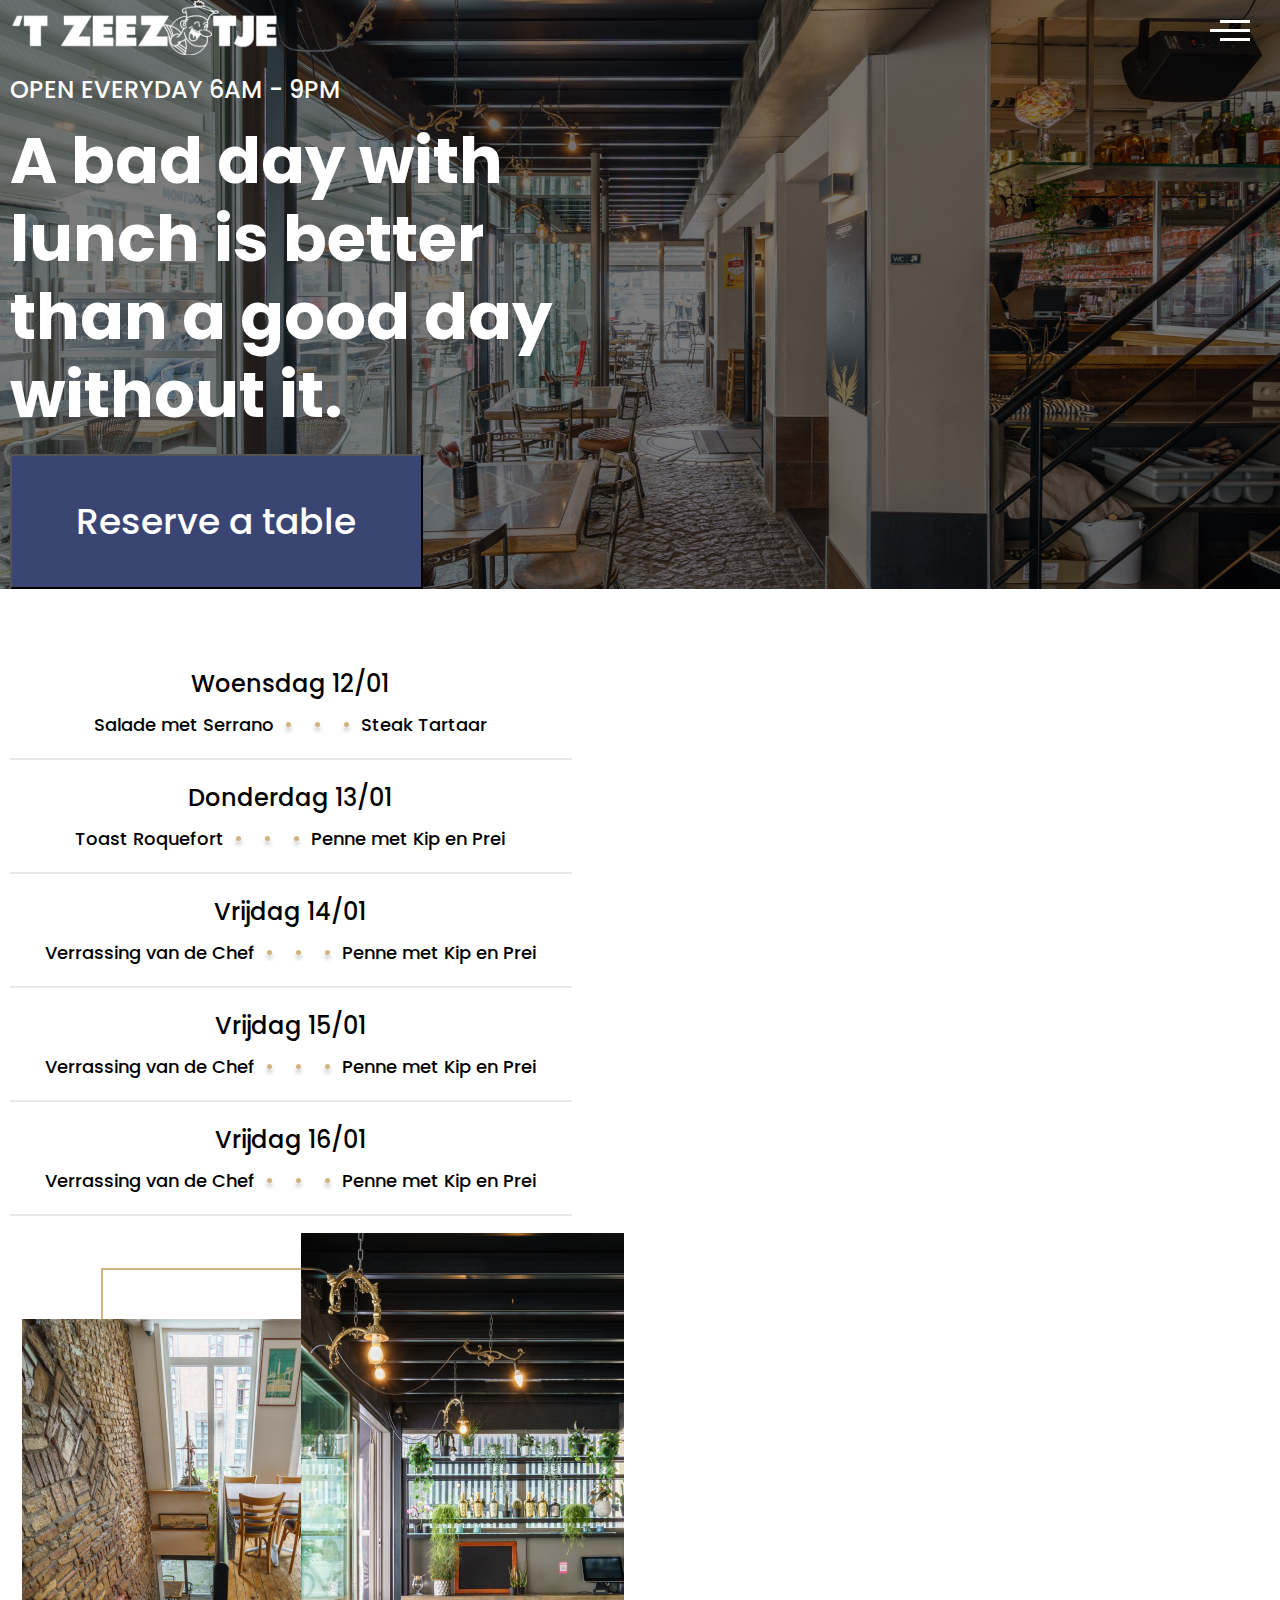
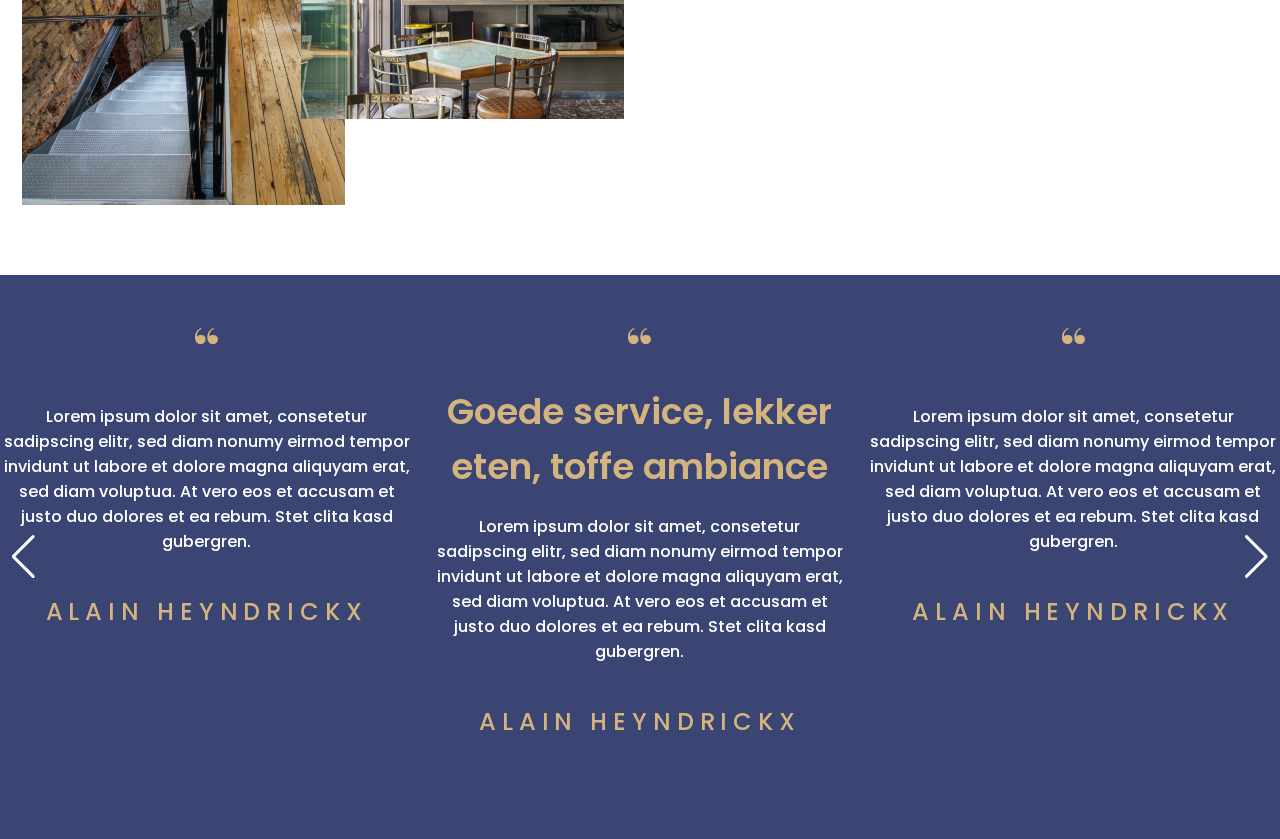
<file: index.html>
<!DOCTYPE html>
<html lang="en">

<head>
    <meta charset="UTF-8">
    <meta http-equiv="X-UA-Compatible" content="IE=edge">
    <meta name="viewport" content="width=device-width, initial-scale=1.0">

    <title>Document</title>
    <!-- <link rel="stylesheet" href="css/fonts.css"> -->
    <!-- <link rel="stylesheet" href="css/bootstrap-reboot.min.css">
    <link rel="stylesheet" href="css/bootstrap-grid.min.css"> -->
    <link rel="stylesheet" href="https://unpkg.com/swiper@8/swiper-bundle.min.css" />
    <link rel="stylesheet" href="css/style.min.css">



</head>

<body>

    <div class="menu" data-modal>
        <div class="menu__block ">
            <div class="menu__close">
                <svg width="29" height="30" viewBox="0 0 29 30" fill="none" xmlns="http://www.w3.org/2000/svg">
                    <path
                        d="M17.1568 14.5231L28.4489 3.23075C29.1837 2.49623 29.1837 1.30861 28.4489 0.574085C27.7144 -0.160437 26.5267 -0.160437 25.7922 0.574085L14.4998 11.8665L3.20781 0.574085C2.47295 -0.160437 1.28567 -0.160437 0.551149 0.574085C-0.183716 1.30861 -0.183716 2.49623 0.551149 3.23075L11.8432 14.5231L0.551149 25.8155C-0.183716 26.55 -0.183716 27.7376 0.551149 28.4721C0.917206 28.8385 1.39852 29.0226 1.87948 29.0226C2.36045 29.0226 2.84141 28.8385 3.20781 28.4721L14.4998 17.1798L25.7922 28.4721C26.1586 28.8385 26.6396 29.0226 27.1205 29.0226C27.6015 29.0226 28.0825 28.8385 28.4489 28.4721C29.1837 27.7376 29.1837 26.55 28.4489 25.8155L17.1568 14.5231Z"
                        fill="black" />
                </svg>

            </div>
            <nav>
                <ul class="menu__list">
                    <li class="menu__link">
                        <a href="#">
                            À la carte</a>
                    </li>
                    <div class="divider"></div>
                    <li class="menu__link">
                        <a href="#">Wijnkaart</a>
                    </li>
                    <div class="divider"></div>
                    <li class="menu__link">
                        <a href="#">Lunchmenu </a>
                    </li>
                    <div class="divider"></div>
                    <li class="menu__link">
                        <a href="#">Contact </a>
                    </li>

                </ul>
            </nav>
            <div class="menu__phone">
                <a href="tel:+3292825725">
                    <img src="./img/icons/phone.svg" alt="phone">+32 9 282 57 25
                </a>
            </div>
            <div class="menu__social">
                <a href="#">
                    <!-- <img class="svg-icon" src="./img/icons/Fb.svg" alt=""> -->
                    <i class="icon-Fb"></i>
                </a>
                <a href="#">
                    <i class="icon-lg"></i>
                </a>
                <a href="#">
                    <i class="icon-Tw"></i>
                </a>
                <a href="#">
                    <i class="icon-Yt"></i>
                </a>






            </div>
        </div>
        <div class="menu__overlay"></div>
    </div>


    <section class="zeez">
        <div class="hamburger">
            <span></span>
            <span class="long"></span>
            <span></span>
        </div>
        <div class="container">
            <div class="zeez__header">
                <img src="./img/logo/logo.svg" alt="">

            </div>
            <div class="title title_fz24 zeez__title ">OPEN EVERYDAY 6AM - 9PM</div>
            <div class="title title_fz64 zeez__subtitle">A bad day with lunch is better than a good day without it.
            </div>
            <button class="btn zeez__btn"><span>Reserve a table</span></button>
            <!-- <div class="zeez-img">
                <img src="./img/image/fon_gl.png" alt="">
            </div> -->
        </div>
    </section>
    <section class="woen">
        <div class="container">
            <div class="woen__wen">
                <div class="wen__text">
                    <div class="title title_fz24">Woensdag 12/01</div>
                    <div class="wen__text-fz18">
                        <div class="title title_fz18">Salade met Serrano</div>
                        <div class="dot"></div>
                        <div class="dot"></div>
                        <div class="dot"></div>
                        <div class="title title_fz18">Steak Tartaar</div>
                    </div>

                </div>
                <div class="diver"></div>
                <div class="wen__text">
                    <div class="title title_fz24">Donderdag 13/01</div>
                    <div class="wen__text-fz18">
                        <div class="title title_fz18">Toast Roquefort</div>
                        <div class="dot"></div>
                        <div class="dot"></div>
                        <div class="dot"></div>
                        <div class="title title_fz18">Penne met Kip en Prei</div>
                    </div>

                </div>
                <div class="diver"></div>
                <div class="wen__text">
                    <div class="title title_fz24">Vrijdag 14/01
                    </div>
                    <div class="wen__text-fz18">
                        <div class="title title_fz18">Verrassing van de Chef</div>
                        <div class="dot"></div>
                        <div class="dot"></div>
                        <div class="dot"></div>
                        <div class="title title_fz18">Penne met Kip en Prei</div>
                    </div>

                </div>
                <div class="diver"></div>
                <div class="wen__text">
                    <div class="title title_fz24">Vrijdag 15/01
                    </div>
                    <div class="wen__text-fz18">
                        <div class="title title_fz18">Verrassing van de Chef
                        </div>
                        <div class="dot"></div>
                        <div class="dot"></div>
                        <div class="dot"></div>
                        <div class="title title_fz18">Penne met Kip en Prei</div>
                    </div>

                </div>
                <div class="diver"></div>
                <div class="wen__text">
                    <div class="title title_fz24">Vrijdag 16/01
                    </div>
                    <div class="wen__text-fz18">
                        <div class="title title_fz18">Verrassing van de Chef</div>
                        <div class="dot"></div>
                        <div class="dot"></div>
                        <div class="dot"></div>
                        <div class="title title_fz18">Penne met Kip en Prei</div>
                    </div>

                </div>
                <div class="diver"></div>
            </div>

        </div>
        <div class="woen__wens">
            <div class="wens">
                <div class="wens__frame"></div>
                <div class="wens__img">
                    <div class="wens__img-imgl">
                        <img src="./img/image/leftTwoScreen.png" alt="">
                    </div>
                    <div class="wens__img-imgR">
                        <img src="./img/image/rightTwoScreen.png" alt="">
                    </div>
                </div>

            </div>
        </div>

    </section>
    <section class="swiper">

        <div class="swiper-container">

            <div class="swiper-wrapper">

                <div class="swiper-slide slide">
                    <div class="slide__icon">
                        <i class="icon-quotes"></i>
                    </div>
                    <div class="slide__text">
                        <!-- <div class="slide__text-title title_fz36">Goede service, lekker eten, toffe ambiance</div> -->
                        <div class="slide__text-descr title_fz16">Lorem ipsum dolor sit amet, consetetur sadipscing elitr, sed diam nonumy eirmod tempor<br> invidunt ut labore et dolore magna aliquyam erat, sed diam voluptua. At vero eos et accusam et<br> justo duo dolores et ea rebum. Stet clita
                            kasd gubergren.
                        </div>
                        <div class="slide__text-subtitle title_fz24">ALAIN HEYNDRICKX</div>
                    </div>
                </div>
                <div class="swiper-slide slide">
                    <div class="slide__icon">
                        <i class="icon-quotes"></i>
                    </div>
                    <div class="slide__text">
                        <div class="slide__text-title title_fz36">Goede service, lekker eten, toffe ambiance</div>
                        <div class="slide__text-descr title_fz16">Lorem ipsum dolor sit amet, consetetur sadipscing elitr, sed diam nonumy eirmod tempor<br> invidunt ut labore et dolore magna aliquyam erat, sed diam voluptua. At vero eos et accusam et<br> justo duo dolores et ea rebum. Stet clita
                            kasd gubergren.
                        </div>
                        <div class="slide__text-subtitle title_fz24">ALAIN HEYNDRICKX</div>
                    </div>
                </div>



            </div>


            <div class="swiper-button-prev">

            </div>
            <div class="swiper-button-next">

            </div>




            <div class="swiper__scrollbar"></div>
        </div>
    </section>






    <div class="modal" data-modal="one">
        <div class="modal_dialog">
            <div class="modal_content">
                <button type="button" class="modal_close"><strong>&times;</strong></button>
                <div class="modal_form">
                    <form class="form" action="#">
                        <h2>Reserve a table</h2>
                        <input class="form-control form_input" name="user_name" required type="text" placeholder="Введите ваше имя">
                        <input class="form-control form_input" name="user_phone" required type="text" placeholder="Введите телефон">
                        <button class="text-uppercase btn-block btn" name="submit" type="submit">Reserve a
                            table</button>
                        <p class="form_notice">Ваши данные конфиденциальны</p>
                    </form>
                </div>
            </div>
        </div>
    </div>



    <script src="script.js"></script>
    <script src="https://unpkg.com/swiper@8/swiper-bundle.min.js"></script>



</body>

</html>
</file>
<file: css/style.min.css>
html{overflow-x:hidden}*{font-family:Poppins,sans-serif;margin:0;padding:0}.container{width:560px;margin:0 10px}@font-face{font-family:Poppins;src:url(../../fonts/Poppins-SemiBold.eot);src:url(../../fonts/Poppins-SemiBold.eot?#iefix) format("embedded-opentype"),url(../../fonts/Poppins-SemiBold.woff2) format("woff2"),url(../../fonts/Poppins-SemiBold.woff) format("woff"),url(../../fonts/Poppins-SemiBold.ttf) format("truetype");font-weight:600;font-style:normal;font-display:swap}@font-face{font-family:Poppins;src:url(../../fonts/Poppins-Medium.eot);src:url(../../fonts/Poppins-Medium.eot?#iefix) format("embedded-opentype"),url(../../fonts/Poppins-Medium.woff2) format("woff2"),url(../../fonts/Poppins-Medium.woff) format("woff"),url(../../fonts/Poppins-Medium.ttf) format("truetype");font-weight:500;font-style:normal;font-display:swap}@font-face{font-family:Poppins;src:url(../../fonts/Poppins-Bold.eot);src:url(../../fonts/Poppins-Bold.eot?#iefix) format("embedded-opentype"),url(../../fonts/Poppins-Bold.woff2) format("woff2"),url(../../fonts/Poppins-Bold.woff) format("woff"),url(../../fonts/Poppins-Bold.ttf) format("truetype");font-weight:700;font-style:normal;font-display:swap}@font-face{font-family:Poppins;src:url(../../fonts/Poppins-Regular.eot);src:url(../../fonts/Poppins-Regular.eot?#iefix) format("embedded-opentype"),url(../../fonts/Poppins-Regular.woff2) format("woff2"),url(../../fonts/Poppins-Regular.woff) format("woff"),url(../../fonts/Poppins-Regular.ttf) format("truetype");font-weight:400;font-style:normal;font-display:swap}@font-face{font-family:icomoon;src:url(../../fonts/font/icomoon.eot?3m5f1d);src:url(../../fonts/font/icomoon.eot?3m5f1d#iefix) format("embedded-opentype"),url(../../fonts/font/icomoon.ttf?3m5f1d) format("truetype"),url(../../fonts/font/icomoon.woff?3m5f1d) format("woff"),url(../../fonts/font/icomoon.svg?3m5f1d#icomoon) format("svg");font-weight:400;font-style:normal;font-display:block}i{font-family:icomoon!important;speak:never;font-style:normal;font-weight:400;font-variant:normal;text-transform:none;line-height:1;-webkit-font-smoothing:antialiased;-moz-osx-font-smoothing:grayscale}.icon-email:before{content:""}.icon-Fb:before{content:"";color:#382929}.icon-hours:before{content:""}.icon-lg:before{content:"";color:#382929}.icon-map:before{content:""}.icon-nextTwoScreen:before{content:"";color:#fff}.icon-phone:before{content:"";color:#d3b47f}.icon-previousTwoScreen:before{content:"";color:#fff}.icon-quotes:before{content:"";color:#d3b47f}.icon-Tw:before{content:"";color:#382929}.icon-Yt:before{content:"";color:#382929}.zeez{position:relative;background:url(../../img/image/fon_gl.png) no-repeat 57%/cover}.zeez__title{margin-top:10px;color:#fff}.zeez__subtitle{margin-top:15px;width:560px;font-size:56px;line-height:78px;color:#fff}.zeez__btn{margin-top:20px;padding:38px 65px 38px 64px}.zeez__btn span{font-size:36px}.btn{background:#3a4574;font-weight:500;font-size:18px;color:#fff;cursor:pointer}.btn:hover{background:#d3b47f;-webkit-transition:height 310ms ease-in-out;transition:height 310ms ease-in-out;transition:all .6s;-webkit-transition:all .6s;-moz-transition:all .6s;-ms-transition:all .6s;-o-transition:all .6s}.title_fz16{font-weight:500;font-size:16px}.title_fz18{font-weight:500;font-size:18px}.title_fz24{font-weight:500;font-size:24px}.title_fz36{font-weight:600;font-size:36px}.title_fz64{font-weight:700;font-size:64px}.hamburger{position:absolute;top:20px;right:30px;height:21px;display:-webkit-box;display:-ms-flexbox;display:flex;-webkit-box-orient:vertical;-webkit-box-direction:normal;-ms-flex-direction:column;flex-direction:column;-webkit-box-pack:justify;-ms-flex-pack:justify;justify-content:space-between;-webkit-box-align:end;-ms-flex-align:end;align-items:flex-end;cursor:pointer}.hamburger span{display:block;width:30px;height:3px;background-color:#fff}.hamburger span.long{width:40px}.menu{position:fixed;top:0;left:-100%;width:100%;height:100vh;z-index:10;visibility:hidden;opacity:0;transition:all .6s;-webkit-transition:all .6s;-moz-transition:all .6s;-ms-transition:all .6s;-o-transition:all .6s}.menu.active{left:0;visibility:visible;opacity:1}.menu__block{position:relative;width:345px;background-color:#fff;height:100%;padding-top:100px;padding-left:25px;transition:all .6s;-webkit-transition:all .6s;-moz-transition:all .6s;-ms-transition:all .6s;-o-transition:all .6s;z-index:10}.menu__close{position:absolute;top:25px;right:25px;cursor:pointer}.menu__close:hover svg path{fill:#d3b47f;transition:all .6s;-webkit-transition:all .6s;-moz-transition:all .6s;-ms-transition:all .6s;-o-transition:all .6s}.menu__list{list-style-type:none}.menu__list .divider{width:100%;height:3px;background-color:#d3b47f;margin:25px 0 25px 0}.menu__link{position:relative;font-weight:400;font-size:16px;line-height:24px}.menu__link:hover:before{background-color:#423131}.menu__link a{color:#382929;list-style-type:none;text-decoration:none}.menu__link a:hover{color:#d3b47f;text-decoration:none;transition:all .6s;-webkit-transition:all .6s;-moz-transition:all .6s;-ms-transition:all .6s;-o-transition:all .6s}.menu__social{margin-top:20px;position:absolute;left:50%;transform:translateX(-50%);display:-webkit-box;display:-ms-flexbox;display:flex;-webkit-box-pack:justify;-ms-flex-pack:justify;justify-content:space-between;-webkit-box-align:center;-ms-flex-align:center;align-items:center;-webkit-transform:translateX(-50%);-moz-transform:translateX(-50%);-ms-transform:translateX(-50%);-o-transform:translateX(-50%)}.menu__social a{margin:0 10px;display:-webkit-box;display:-ms-flexbox;display:flex;-webkit-box-pack:center;-ms-flex-pack:center;justify-content:center;-webkit-box-align:center;-ms-flex-align:center;align-items:center;color:#382929;height:48px;width:48px;border:1px solid #382929;border-radius:100%;-webkit-border-radius:100%;-moz-border-radius:100%;-ms-border-radius:100%;-o-border-radius:100%;display:flex;align-items:center;justify-content:center;text-decoration:none}.menu__social a:hover{border:1px solid #d3b47f;color:#d3b47f;text-decoration:none}.menu__social a:hover svg path{fill:#d3b47f;-webkit-transition:all .6s;-moz-transition:all .6s;-ms-transition:all .6s;-o-transition:all .6s}.menu__phone{margin-top:25px}.menu__phone a{display:-webkit-box;display:-ms-flexbox;display:flex;-webkit-box-align:center;-ms-flex-align:center;align-items:center;font-weight:500;font-size:16px;color:#000;list-style-type:none;text-decoration:none}.menu__phone a img{margin:0 5px}.menu__overlay{position:fixed;top:0;left:0;width:100%;height:100%;background-color:#382929;opacity:.75}.woen{margin-top:77px}.woen .wen{margin-top:30px;display:-webkit-box;display:-ms-flexbox;display:flex;-webkit-box-align:center;-ms-flex-align:center;align-items:center;-webkit-box-pack:center;-ms-flex-pack:center;justify-content:center}.woen .wen__text{display:-webkit-box;display:-ms-flexbox;display:flex;-webkit-box-orient:vertical;-webkit-box-direction:normal;-ms-flex-direction:column;flex-direction:column;-webkit-box-align:center;-ms-flex-align:center;align-items:center}.woen .wen__text-fz18{margin-top:10px;display:-webkit-box;display:-ms-flexbox;display:flex;-webkit-box-align:center;-ms-flex-align:center;align-items:center;-webkit-box-orient:horizontal;-webkit-box-direction:normal;-ms-flex-direction:row;flex-direction:row}.woen .wen__text-fz18 .dot{margin:0 12px;display:-webkit-box;display:-ms-flexbox;display:flex;width:5px;height:5px;-webkit-box-shadow:0 4px 4px rgba(0,0,0,.25);box-shadow:0 4px 4px rgba(0,0,0,.25);background:#d3b47f;border-radius:100%;-webkit-border-radius:100%;-moz-border-radius:100%;-ms-border-radius:100%;-o-border-radius:100%}.diver{margin:20px 0 20px 0;border:1px solid #e7e7e7;width:100%}.wens{width:60%;height:60%;position:relative;left:-692px;top:50px}.wens__frame{position:absolute;width:calc(471px - 30%);height:418.3333333333px;left:793px;top:-18px;border:2px solid #d3b47f;z-index:0}.wens__img{position:relative;left:-229px;bottom:981px;width:80%;height:80%}.wens__img-imgl{position:absolute;width:323px;height:486px;left:943px;top:1014px}.wens__img-imgR{position:absolute;width:323px;height:486px;left:1222px;top:928px}.swiper-container{display:-webkit-box;display:-ms-flexbox;display:flex;width:100%;height:100%}.swiper{margin-top:90px;position:relative;left:0;top:569px;background:#3a4574}.swiper .slide{margin-top:50px;display:-webkit-box;display:-ms-flexbox;display:flex;-webkit-box-pack:center;-ms-flex-pack:center;justify-content:center;-webkit-box-align:center;-ms-flex-align:center;align-items:center;-webkit-box-orient:vertical;-webkit-box-direction:normal;-ms-flex-direction:column;flex-direction:column;-o-object-fit:cover;object-fit:cover}.swiper .slide__text{margin-top:34px}.swiper .slide__text-title{text-align:center;color:#d3b47f}.swiper .slide__text-descr{margin-top:20px;text-align:center;color:#fff}.swiper .slide__text-subtitle{margin-top:40px;margin-bottom:100px;text-align:center;letter-spacing:.245em;color:#d3b47f}.swiper-button-prev::after{color:#fff}.swiper-button-next::after{color:#fff}.modal_dialog{padding:15px;display:none;display:-webkit-box;display:-ms-flexbox;display:flex;-webkit-box-align:center;-ms-flex-align:center;align-items:center;-webkit-box-pack:center;-ms-flex-pack:center;justify-content:center;-webkit-box-orient:horizontal;-webkit-box-direction:normal;-ms-flex-direction:row;flex-direction:row;position:fixed;top:10%;left:50%;-webkit-transform:translateX(-50%);transform:translateX(-50%);background-color:#fff}.modal.active{-webkit-transform:translate(-50%,-50%) scale(1);transform:translate(-50%,-50%) scale(1)}.modal_close{position:absolute;top:-1rem;right:1rem;font-size:4rem;color:#000;border:none;background:0 0}.modal{display:none;position:fixed;top:0;left:0;width:100%;height:100%;z-index:9;background-color:rgba(0,0,0,.5)}.modal_active{opacity:1;visibility:visible;-webkit-transition:visibility 0s 0s,opacity .25s;transition:visibility 0s 0s,opacity .25s}.btn-block{margin-top:15px}
</file>
